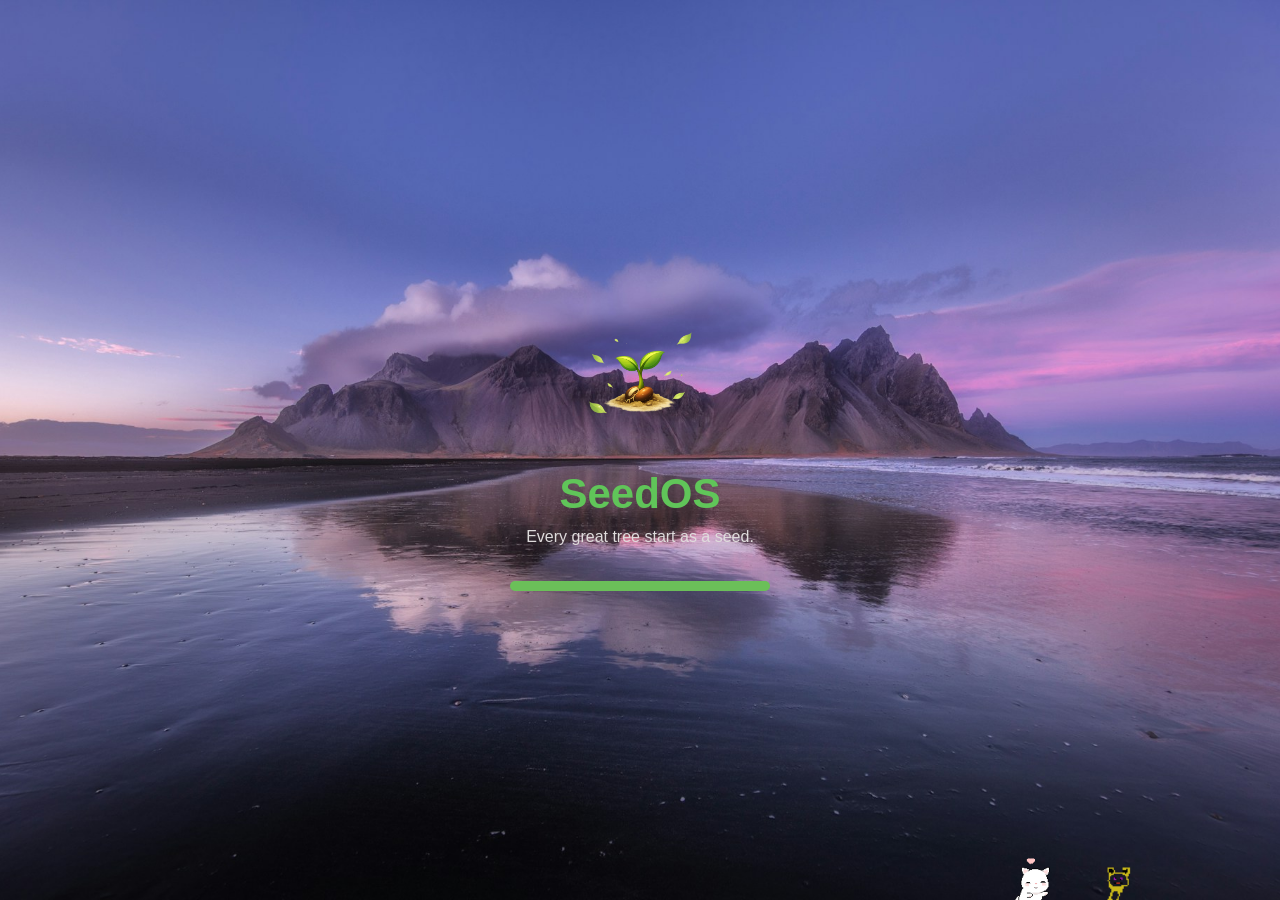
<file: index.html>
<!DOCTYPE html>
<html lang="en">
<head>
    <meta charset="UTF-8">
    <meta name="viewport" content="width=device-width, initial-scale=1.0">
    <title>SeedOS</title>

    <link rel="stylesheet" href="style.css">
</head>

<body>
    <div id="intro">

       <img src="assets/intro/seed.png" alt="Seed">
       
       <h1>SeedOS</h1>
       <p class="p1">Every great tree start as a seed.</p>

       <div class="loader">
        <div class="progress"></div>

       </div>

    </div>
    
    <div class="desktop" id="desktop">

        <header class="top-bar">

          <h1 id="head1">SeedOS</h1>  
         <div class="time" id="clock">
            00:00
         </div>
        </header>

      <main class="desktop-icons">

        <div class="icon" id="grow-icon">
            <img src="assets/icons/grow.png" alt="Grow">
            <p id="m1">Grow</p>
        </div>

        <div class="icon" id="journal-icon">
            <img src="assets/icons/journal.png" alt="journal">
            <P id="m1">journal</P>
        </div>

        <div class="icon" id="settings-icon">
            <img src="assets/icons/settings.png" alt="Settings">
            <P id="m1">Settings</P>
        </div>

         <div class="icon" id="guide-icon">
            <img src="assets/icons/guide.png" alt="Guide">
            <P id="m1">Guide</P>
        </div>

      </main>  

      <div class="window" id="grow-window">
        <div class="window-header">
            <span id="s1">🌱 Grow</span>
            <button id="close-grow">✕</button>
        </div>

        <div class="window-body">
            <div class="folder">📂 My Plants</div>
            <div class="folder">📂 Projects</div>
            <div class="folder">📂 Archive</div>
        </div>

      </div>

      <diV class="window" id="journal-window">
        <div class="window-header">
            <span id="s1">📖 Journal</span>
            <button id="close-journal">✕</button>
        </div>

        <div class="window-body">

            <textarea id="journal-text" 
            placeholder="write your thoughts here..."></textarea>
            <p id="j1">write your thoughts here(click in the blank)</p>
            

        </div>

    </div>

    <div class="window" id="settings-window">
        <div class="window-header">
            <span id="s1">⚙️ Settings</span>

        <button id="close-settings">✕</button>
        </div>
        <div class="window-body">
            <h3 id="h31">Wallpaper</h3>
            <button id="day-theme"> Day Theme</button>
            <button id="night-theme">Night Theme</button>

            <h3 id="h31">Accent Color</h3>

            <div class="colors">
                <button class="green"></button>
                <button class="blue"></button>
                <button class="orange"></button>
            </div>
            <button id="reset-theme">🔄 Reset</button>
            
         </div>
         
            
         
    </div>

    <div class="window" id="guide-window">
        <div class="window-header">
            <span id="s1"> Guide</span>
            <button id="close-guide">✕</button>
        </div>

        <div class="window-body">

            <div class="heading"> Hi welcome to the guide</div>
            <hr>

            <div class="about">About OS</div>
            <div class="abouttext">This a simple web based OS that themed with nature.
                I gave a name SeedOS.including icons and pictures all is nature themed.
                So basically a fully  nature themed OS.
            </div>
          
<div class="buttonend">For full Guide check it out..<a href="guide.html"><button id="guide-btn">guide</button></a></div>
             </div>
    </div>



      <footer class="dock">
        <div class="theme-buttons">
            <button id="day-btn">🌞</button>
            <button id="night-btn">🌙</button>
           
        </div>
    

        

        <p id="last">SeedOS</p>

      </footer>

    </div>

    <div class="image" id="pet-image">
        <img id="pet" class="pet" src="assets/logo/pet.gif" alt="image of pet cat">
        
    </div>

 <img id="pett" class="pett" src="assets/logo/New Piskel.gif" alt="image of pet cat">

    <footer class="credits">

Made with 🌱 by Raphel

</footer>

    <script src="script.js"></script>

</body>

</html>
</file>
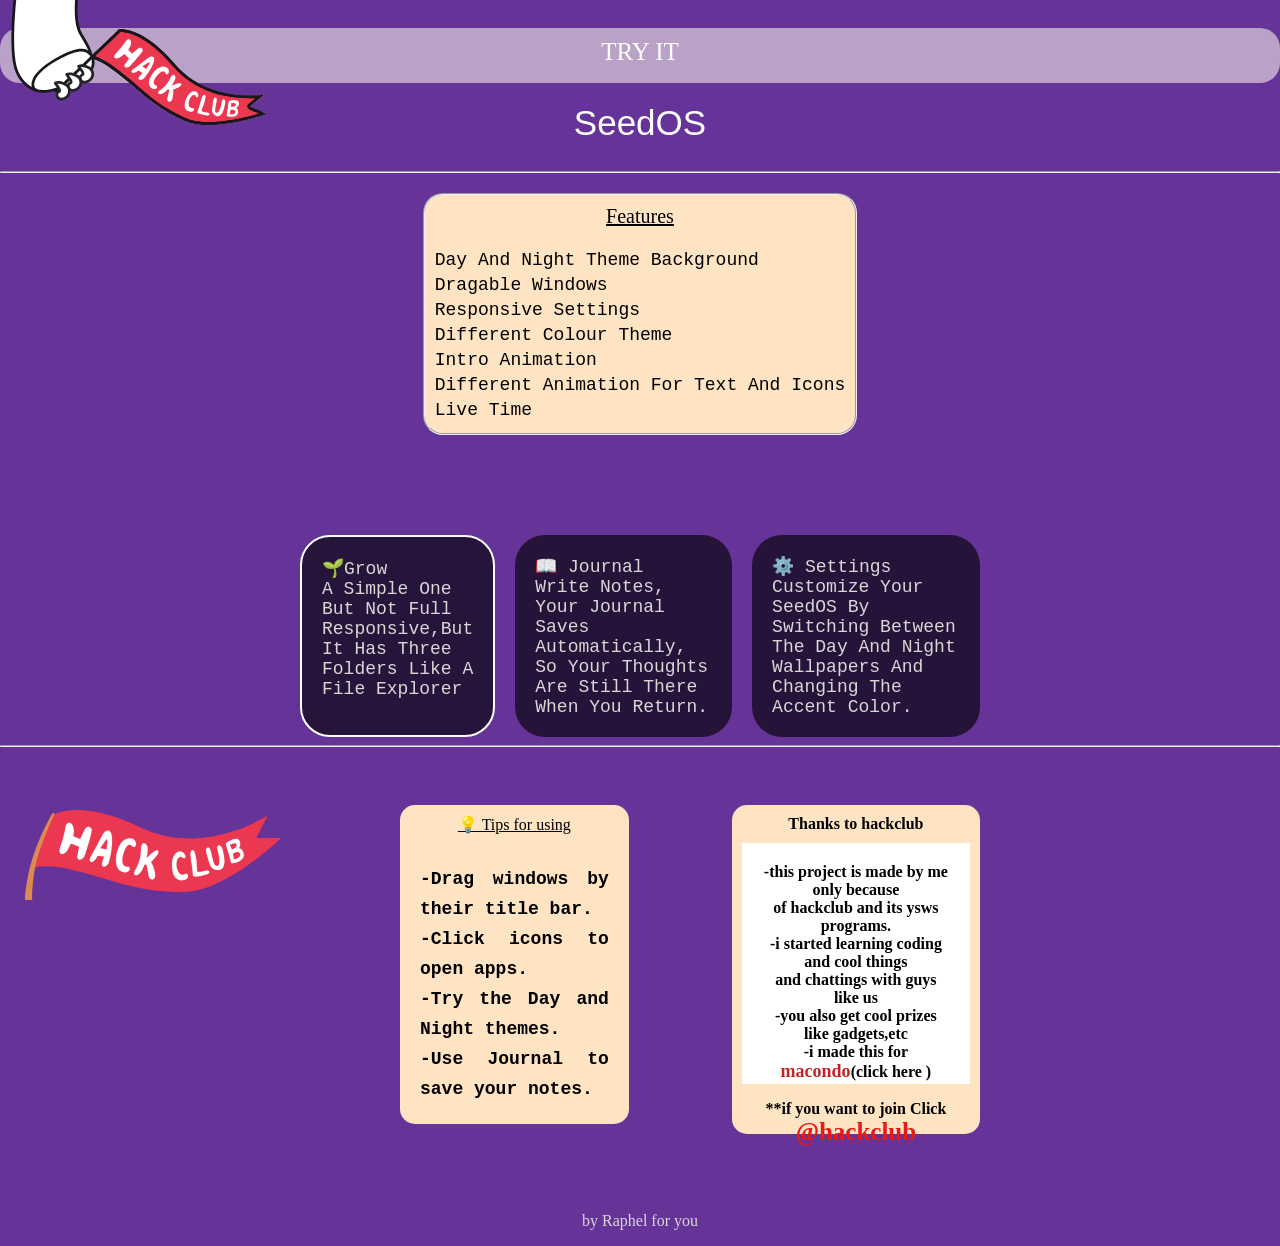
<file: guide.html>
<!DOCTYPE html>
<html lang="en">
<head>
    <meta charset="UTF-8">
    <meta name="viewport" content="width=device-width, initial-scale=1.0">
    <title>SeedOS Guide</title>
    <link rel="stylesheet" href="guide.css">
</head>
<body>
    <a href="https://hackclub.com/"><img style="position: absolute;top: 0;left: 10px;border: 0;width: 256px;z-index: 999;"
    src="assets/logo/flag-orpheus-top.svg" alt="Hack Club"/></a>

    <div id="flex">
    
            <a href="index.html">TRY IT</a>
        
    </div>

    <div class="headline"> SeedOS</div>
    <hr>


<div class="card">

<div class="cah">Features</div>

<div class="textcard">

<div>day and night Theme background</div>
<div>dragable windows</div>
<div>responsive settings</div>
<div>different colour theme</div>
<div>intro animation</div>
<div>different animation for text and icons</div>
<div>live time</div>

</div>
</div>


<div class="apps">

    <div class="grow">
    <div>🌱Grow</div>
    <div>A simple one but not full responsive,but it has three folders like a file explorer</div>
    </div>

    <div class="journal">
<div>📖 Journal</div>
<div>Write notes, Your journal saves automatically, so your thoughts are still there when you return.</div>
    </div>

    <div class="settings">
<div>⚙️ Settings</div>
<div>Customize your SeedOS by switching between the Day and Night wallpapers and changing the accent color.</div>
    </div>
    
</div>

<hr>

<div class="tiphack">
<div class="tips">

<div class="tipsh">💡 Tips for using</div>

<div class="texttips">
<div>-Drag windows by their title bar.</div>
 <div>-Click icons to open apps.</div>
 <div>-Try the Day and Night themes.</div>
 <div>-Use Journal to save your notes.</div>
</div>
</div>

<div class="thz">Thanks to hackclub

    <div class="thz2">
        -this project is made by me only because<br> of hackclub and its ysws programs.<br>-i started learning coding and cool things<br>and chattings with guys like us<br>-you also get cool prizes like gadgets,etc<br>
        -i made this for <a href="https://macondo.hackclub.com/" class="ma" target="_blank">macondo</a>(click here )
        <br><br>**if you want to join Click
        <a href="https://hackclub.com/" class="a1" target="_blank">@hackclub</a>
    </div>
</div>
</div>
<a href="https://hackclub.com/"><img class="hcimg"
    src="assets/logo/flag-standalone.svg" alt="Hack Club"/></a>
<footer>
    by Raphel for you
</footer>
</body>
</html>
</file>
<file: style.css>
:root{

    --primary:#6BBF59;

}
*{
    margin: 0;
    padding: 0;
    box-sizing: border-box;
}
html{
    scroll-behavior: smooth;
}


body{
    font-family: Arial, sans-serif;
    overflow: hidden;
}


.desktop{
    width: 100%;
    height: 100vh;

     background-image: url(assets/wallpapers/day.jpg);
     background-size: cover;
     background-position: center;
     transition:background-image .5s ease;
     display: flex;
     flex-direction: column;
     transition:0.5s ease;
}

.top-bar{
    height: 60px;

    display: flex;
    justify-content: space-between;
    align-items: center;

    padding: 0 30px;

    color: white;

    background: rgba(0, 0, 0,.15);
    backdrop-filter: blur(12px);
}

.top-bar h1{
    font-size:28px;
}

.time{
    font-size: 18px;
    font-weight: bold;
}

.desktop-icons{

    flex: 1;

    display: flex;
    flex-direction: column;

    gap: 35px;

    padding: 40px;

}


.icon{
    width: 90px;
    text-align: center;
    color: white;
    cursor: pointer;

    transition: 3s;
}

.icon img{
    width: 70px;
    height: 70px;

    object-fit: contain;
}

.icon p{
    margin-top: 8px;
    font-size: 16px;
}

.icon:hover{
    transform:translateY(-10px) scale(1.1);
    filter:drop-shadow(0 8px 15px rgba(0,0,0,.25));
    color: rgb(0, 174, 255);
}

.dock{
    width: 420px;
    height: 65px;

    margin: 20px auto;

    border-radius: 20px;

    background: rgba(255, 255, 255, .20);
    backdrop-filter: blur(18px);
    display: flex;
    justify-content: space-between;
    align-items: center;
    padding: 0 25px;

    color: white;
}



#intro{
    position: fixed;

    top: 0;
    left: 0;

    width: 100%;
    height: 100vh;

    background: #edf7ea;
    background-image: url(assets/logo/intro.jpg);
    background-size: cover;
    background-position: center;

    display: flex;
    flex-direction: column;
    justify-content: center;
    align-items: center;

    z-index: 9999;
}

#intro img{
    width: 140px;
    margin-bottom: 20px;
   
}

#intro h1{
    font-size: 42px;

    color: #60c559;
}

#intro p{
    margin-top: 10px;
    color: #dfdcdc;
}


.loader{
    width: 260px;

    height: 10px;

    background: #d8e9d3;
    border-radius: 20px;
    margin-top: 35px;

    overflow: hidden;
}

.progress{
    width: 0;
    height: 100%;
    background:var(--primary);

    animation: loading 3s linear forwards;
}

@keyframes loading {
    from{
        width: 0;
    }
    to{
        width: 100%;
    }
}

.theme-buttons{
    display: flex;
    gap: 10px;
}

.theme-buttons button{
    border: none;
    padding: 8px 14px;
    border-radius: 30px;
    cursor: pointer;
    background: white;
    transition: .3s;
}
.theme-buttons button:hover{
    transform: scale(1.05);
}

.window{
    position:absolute;
    cursor:default;
    top: 120px;
    left: 150px;
    width: 420px;
    background: white;
    border-radius: 18px;
    overflow: hidden;
    box-shadow:0 20px 50px rgba(0,0,0,.25);
    display: none;
    opacity: 0;
    transform: scale(.9);
    user-select:none;
    transition:0.2s ease;
}
.window-header{
    cursor:grab;
}

.window-header:active{
    cursor:grabbing;
}
.window.show{
    display: block;
    opacity: 1;
    transform: scale(1);
}

.window-header{
    background:var(--primary);
    color: white;
    display: flex;
    justify-content: space-between;
    align-items: center;
    padding: 15px;
    cursor:all-scroll;
}

.window-header button{
    background: none;

    border: none;

    color: white;

    font-size: 20px;

    cursor: pointer;
}

.window-body{
    padding: 20px;
}

.folder{
    padding: 12px;

    border-radius: 10px;

    margin-bottom: 10px;

    background: #F2F8F0;

    cursor: pointer;

    transition: .3s;
}

.folder:hover{

    background:#DDF0D7;

}


textarea{

    width: 100%;

    height: 260px;

    border: none;

    outline: none;

    resize: none;

    font-size: 16px;

    font-family: Arial,sans-serif;

    background: transparent;
}

.colors{
    display: flex;
    gap: 15px;
    margin: 15px 0;
}

.colors button{
    width: 40px;
    height: 40px;
    border-radius: 50%;
    border: none;
    cursor: pointer;
}

.green{
      background:var(--primary);
}

.blue{

    background: #4A90E2;
}

.orange{

    background:#F4A261;

}

.window-body h3{
    margin: 15px 0 10px;
}

button{
    transition:.25s ease;
}

button:hover{
    transform:translateY(-2px);
}

button:active{
    transform:scale(.96);
}


.credits{

    position:fixed;

    bottom:8px;

    right:15px;

    color:white;

    font-size:13px;

    opacity:.8;

}

#day-theme{
    background-color: rgb(255, 255, 255);
    color: rgb(0, 0, 0);
    padding: 10px;
    border-radius: 20px;
    border: bold;
    border-color: skyblue;
    font-family: cursive;
    cursor: pointer;
}
#day-theme:hover{
background-color: black;
color: white;
border-radius: 10px;
}
#night-theme{
    background-color:rgba(0, 0, 0, 0.61);
    color: white;
    font-family: cursive;
    padding: 10px;
    border-radius: 20px;
    border: bold;
    cursor: pointer;
}
#night-theme:hover{
    background-color:rgb(0, 0, 0);
    color: rgb(255, 255, 255);
    border-radius: 10px;
}

#reset-theme{
    cursor: pointer;
    background: white;
    padding: 10px;
    border-radius: 10px;
    border-color: black;
}

#reset-theme:hover{
    cursor: grab;
    background: rgba(214, 19, 12, 0.952);
    padding: 10px;
    border-radius: 20px;
    border-color: rgb(255, 255, 255);
    color: white;
}

#h31{
    font-family: monospace;
}

#day-btn{
    width: 45px;
    height: 45px;
    background-color: #3ebd0c;
    border:solid 2px white;
    transition: 0.3s;
  
}
#day-btn:hover{
    transform: translateY(-10px);
    background-color: white;
    border:solid 2px rgb(0, 0, 0);
}

#night-btn{
    width: 45px;
    height: 45px;
    background-color: #0b8f12;
    border: solid 2px white;
    transition: 0.3s;
}
#night-btn:hover{
    background-color: white;
    border:solid 2px rgb(0, 0, 0);
    transform: translateY(-10px);
}

button{
    font-family: monospace;
}

#j1{
    font-family: cursive;
}

#s1{
    font-family: monospace;
    color: black;
   font-size: large;
   font-weight: bold;
}

#close-grow{
    color: rgb(255, 253, 253);
    background-color: rgb(49, 49, 49);
    padding: 0 4px;
    border-radius:5px;
}
#close-grow:hover{
    background-color: rgba(216, 6, 6, 0.932);
}

#close-settings{
    color: rgb(255, 253, 253);
    background-color: rgb(49, 49, 49);
    padding: 0 4px;
    border-radius:5px;
}
#close-settings:hover{
    background-color: rgba(216, 6, 6, 0.932);
}

#close-journal{
    color: rgb(255, 253, 253);
    background-color: rgb(49, 49, 49);
    padding: 0 4px;
    border-radius:5px;
}
#close-journal:hover{
    background-color: rgba(216, 6, 6, 0.932);
}

#m1{
    font-family: monospace;
    font-weight: bold;
}

.folder{
    font-family: cursive;
    font-style: italic;
    font-weight: bold;
}

.time{
    height: 60px;
    font-family:cursive;
    font-size: 25px;
    
    padding: 10px;
    border-style:bold 2px black;
    color: rgba(255, 255, 255, 0.849);
}
.time:hover{
    background-color: rgba(151, 149, 149, 0.397);
    
}

#head1{
    font-family:cursive;
    font-weight: bold;
    color: rgb(76, 248, 76);
    transition: 0.3s;
}

#head1:hover{
    font-family:cursive;
    font-weight: bold;
    color: rgb(4, 1, 184);
   transform: translateX(10px);
}



#last{
    font-family:cursive;
    font-weight: 700;
    color: rgba(0, 0, 0, 0.918);
    text-decoration: underline 3px;
    
    background: blur(10px);
    
}

#last:hover{
    color: white;
    text-decoration: line-through black 3px;
}
#close-guide{
    color: rgb(255, 253, 253);
    background-color: rgb(49, 49, 49);
    padding: 0 4px;
    border-radius:5px;
}
#close-guide:hover{
    background-color: rgba(216, 6, 6, 0.932);
}

#guide-window{
   background-color: rgba(128, 128, 128, 0.377);
    background-position: center;
    background-size: cover;
    color: white;
}

.heading{
    text-align: center;
    font-family: monospace;
    font-size: 25px;
    font-weight: bold;
    color: rgb(2, 120, 255);
    transition: 0.5s;
    margin-bottom: 20px;
}
.heading:hover{
    color:greenyellow;
    transform:translateY(-10px);
    text-decoration:underline white 3px;
}
.about{
    margin-top: 20px;
    margin-bottom: 20px;
    margin-left: auto;
    margin-right: auto;
    background-color: rgba(0, 0, 0, 0.397);
    width: 45%;
    border-radius: 20px;
    font-family: cursive;
    font-size: 30px;
    text-align: center;
    margin-top: 10px;
    color: black;
}
.about:hover{
    color: #f6f7f6;
}
.abouttext{
    border-radius: 20px;
    padding: 20px;
    background-color: rgba(0, 0, 0, 0.603);
    color: #ffffff;
    font-family: monospace;
    text-align: justify;
    transition: 0.5s ease;
    margin-bottom: 20px;
}
.abouttext:hover{
    transform: scale(1.15);
}

.buttonend{
    font-weight: 700;
    font-family: 'Courier New', Courier, monospace;
    color: black;
}



#guide-btn{
    font-family: Arial, Helvetica, sans-serif;
   font-size: 20px;
    padding: 10px;
    font-weight: bold;
    color: rgb(240, 224, 11);
    background-color: #05ad37;
    border-radius: 30px;
    border:solid 2px rgb(255, 255, 255);
    transition: 0.3s;
    
  
}
#guide-btn:hover{
    transform: translateY(-10px);
    opacity: 90%;
    background-color: #0c7cbd;
}

#journal-window{
    background-color: rgba(136, 135, 135, 0.418);
    background: blur(30px);
    border: solid 2px white;
    
}
#settings-window{
background-color: rgba(128, 128, 128, 0.349);
color: white;
}

#grow-window{
    background-color: rgba(128, 128, 128, 0.466);
}



#pet{
    position: fixed;
    left: 1000px;
    top: 850px;
    width: 64px;
    cursor: grab;
    user-select: none;
    z-index: 9999;
}


#pett{
    position: fixed;
    left: 1100px;
    top: 865px;
    width: 40px;
    cursor: grab;
    user-select: none;
    z-index: 9999;
    transition: 0.3s;
}
#pett:hover{
    transform: scale(1.75);
}
</file>
<file: guide.css>
body{
    margin: 0;
    background-color:rebeccapurple;
    color: rgb(218, 214, 214);
}
#flex{
    background-color: rgba(241, 230, 230, 0.61);
    height: 35px;
    
    border-radius: 20px;
    padding: 10px;
    text-align: center;
    
}

a{
    
    font-family:'Times New Roman', Times, serif;
    padding: 25px;
    text-align: center;
    font-size: 25px;
    color: white;
    font-family: cursive;
    text-decoration: none;
}
a:hover{
    color: gold;
}

.headline{
    color: white;
    font-family: Impact, Haettenschweiler, 'Arial Narrow Bold', sans-serif;
    font-size: 35px;
    text-align: center;
    padding: 20px;
}

.headline:hover{
    color: rgb(20, 204, 20);
}

.card{
    margin-left: auto;
    margin-right: auto;
    margin-top: 20px;
    width: fit-content ;
    text-align: center;
    border-radius: 20px;
    background-color: bisque;
    color: black;
    border: groove 2px;
    transition: 0.3s;
}
.card:hover{
     background-color: rgba(255, 255, 254, 0.164);
     transform: translatey(-10px)scale(1.15);
}
.cah{
    text-decoration: underline;
    font-family: cursive;
    font-size: 20px;
    padding: 10px;
    color: rgb(0, 0, 0);
}

.textcard{
    font-size: 18px;
    font-family: monospace;
    padding: 10px;
    text-transform: capitalize;
    text-align:start;
    line-height: 25PX;
}

.apps{
    display: flex;
    gap: 20px;
    margin-left: 300px;
    margin-right: 300px;
    margin-top: 100px;
   
}

.grow{
    font-family: monospace;
     padding: 20px;
    background-color: rgba(0, 0, 0, 0.61);
    border-radius: 30px;
    font-size: 18px;
    text-transform: capitalize;
   transition: 0.3s;
   border: solid white 2px;
}
.grow:hover{
    transform: translateX(70px);
    border: dotted peachpuff 2px;
    background-color: rgba(182, 16, 16, 0.5);
}
.journal{
    font-family: monospace;
    border-radius: 30px;
    padding: 20px;
    background-color: rgba(0, 0, 0, 0.623);
    text-transform: capitalize;
    font-size: 18px;
    transition: 0.3s;
}
.journal:hover{
    transform: translateY(-70px);
    background-color: rgba(0, 128, 0, 0.5);
}

.settings{
    font-family: monospace;
    border-radius: 30px;
    text-transform: capitalize;
    font-size: 18px;
    padding: 20px;
    background-color: rgba(0, 0, 0, 0.623);
    transition: 0.3S;
}
.settings:hover{
    transform: translateX(-70px);
    background-color: rgba(0, 0, 255, 0.5);
}

.tips{
    background-color: bisque;
    align-items: center;
    width: fit-content;
    text-align: center;
    border-radius:15px;
    margin-left: 400px;
    margin-right: 50px;
    margin-bottom: 60px;
    margin-top: 50px;
    transition: 0.3s;

}
.tips:hover{
    transform: scale(1.06);
    background-color: white;
}
.texttips{
    text-align: justify;
    padding: 20px;
    font-size: 18px;
    color: black;
    font-family: monospace;
    font-weight: bold;
    line-height: 30px;
}
.tipsh{
    padding: 10px;
    color: black;
    font-family: cursive;
    text-decoration: underline;
}

.tiphack{
    display: flex;
    gap: 3px;
}
.thz{
   background-color: bisque;
    align-items: center;
    width: fit-content;
    text-align: center;
    border-radius:15px;
    margin-left: 50px;
    margin-right: 300px;
    margin-top: 50px;
    margin-bottom: 50px;
    transition: 0.3s;
    padding: 10px;
    color: black;
    font-family: cursive;
    font-weight: bold;
    transition: 0.3s;
    
}
.thz:hover{
    background-color: rgb(248, 99, 99);
    transform: scale(1.02);
}
.thz2{
   height: 201px;
    padding: 10px;
    background-color: black;
    padding:20px;
    margin-top: 10px;
    margin-bottom: 10px;
    color: white;
}
.thz2{
    background-color: white;
    color: black;
}
.a1{
    
    font-family:'Times New Roman', Times, serif;
    padding: 25px;
    text-align: center;
    font-size: 25px;
    color: rgb(231, 25, 25);
    font-family: cursive;
    text-decoration: none;
}
.a1:hover{
    color: gold;
}

.ma{
    padding: 0%;

    font-size: 18px;
    color: rgb(192, 37, 37);
}
.hcimg{
    position:absolute;
    bottom: 0;
    width: 256px;
    float:left;
}
footer{
    font-family: cursive;
    text-align: center;
    margin-bottom: 10px;
}
</file>
